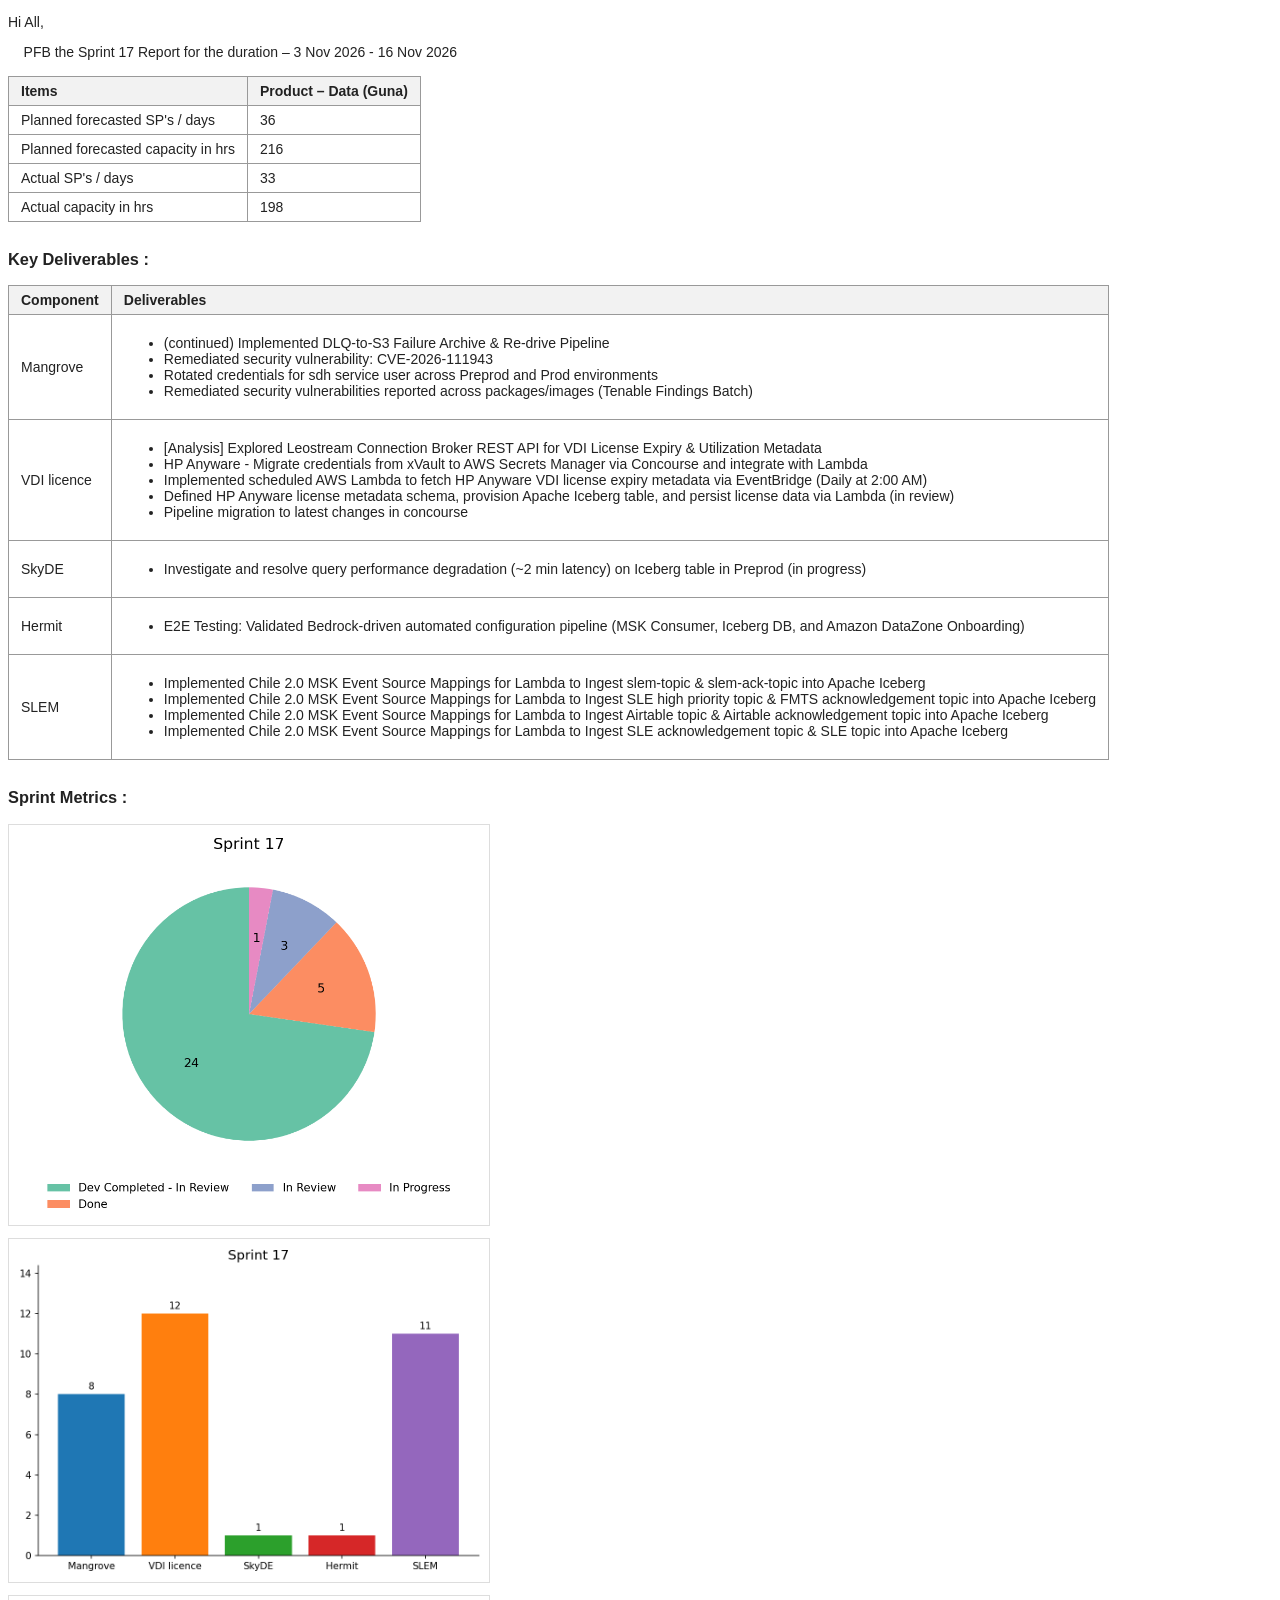
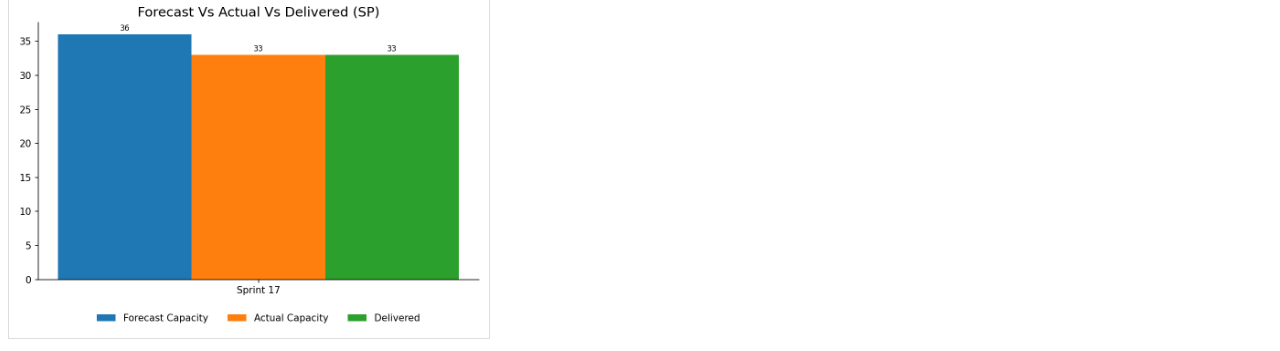
<file: reports/sprint-17-report.html>
<!DOCTYPE html>
<html lang="en">
<head>
<meta charset="UTF-8">
<title>Sprint 17 Report</title>
<style>
  body { font-family: Calibri, Arial, sans-serif; font-size: 14px; color: #222; }
  table { border-collapse: collapse; margin: 16px 0; }
  th, td { border: 1px solid #999; padding: 6px 12px; text-align: left; }
  th { background-color: #f2f2f2; }
  h3 { margin-top: 28px; }
  .metrics img { max-width: 480px; display: block; margin: 12px 0; border: 1px solid #ddd; }
</style>
</head>
<body>
<p>Hi All,</p>
<p>&nbsp;&nbsp;&nbsp;&nbsp;PFB the Sprint 17 Report for the duration &ndash; 3 Nov 2026 - 16 Nov 2026</p>

<table>
<tr><th>Items</th><th>Product &ndash; Data (Guna)</th></tr>
<tr><td>Planned forecasted SP's / days</td><td>36</td></tr>
<tr><td>Planned forecasted capacity in hrs</td><td>216</td></tr>
<tr><td>Actual SP's / days</td><td>33</td></tr>
<tr><td>Actual capacity in hrs</td><td>198</td></tr>
</table>

<h3>Key Deliverables :</h3>
<table>
<tr><th>Component</th><th>Deliverables</th></tr>
<tr><td>Mangrove</td><td><ul><li>(continued) Implemented DLQ-to-S3 Failure Archive &amp; Re-drive Pipeline</li><li>Remediated security vulnerability: CVE-2026-111943</li><li>Rotated credentials for sdh service user across Preprod and Prod environments</li><li>Remediated security vulnerabilities reported across packages/images (Tenable Findings Batch)</li></ul></td></tr>
<tr><td>VDI licence</td><td><ul><li>[Analysis] Explored Leostream Connection Broker REST API for VDI License Expiry &amp; Utilization Metadata</li><li>HP Anyware - Migrate credentials from xVault to AWS Secrets Manager via Concourse and integrate with Lambda</li><li>Implemented scheduled AWS Lambda to fetch HP Anyware VDI license expiry metadata via EventBridge (Daily at 2:00 AM)</li><li>Defined HP Anyware license metadata schema, provision Apache Iceberg table, and persist license data via Lambda (in review)</li><li>Pipeline migration to latest changes in concourse</li></ul></td></tr>
<tr><td>SkyDE</td><td><ul><li>Investigate and resolve query performance degradation (~2 min latency) on Iceberg table in Preprod (in progress)</li></ul></td></tr>
<tr><td>Hermit</td><td><ul><li>E2E Testing: Validated Bedrock-driven automated configuration pipeline (MSK Consumer, Iceberg DB, and Amazon DataZone Onboarding)</li></ul></td></tr>
<tr><td>SLEM</td><td><ul><li>Implemented Chile 2.0 MSK Event Source Mappings for Lambda to Ingest slem-topic &amp; slem-ack-topic into Apache Iceberg</li><li>Implemented Chile 2.0 MSK Event Source Mappings for Lambda to Ingest SLE high priority topic &amp; FMTS acknowledgement topic into Apache Iceberg</li><li>Implemented Chile 2.0 MSK Event Source Mappings for Lambda to Ingest Airtable topic &amp; Airtable acknowledgement topic into Apache Iceberg</li><li>Implemented Chile 2.0 MSK Event Source Mappings for Lambda to Ingest SLE acknowledgement topic &amp; SLE topic into Apache Iceberg</li></ul></td></tr>
</table>

<h3>Sprint Metrics :</h3>
<div class="metrics">
<img src="sprint-17-report_assets/chart-status.png" alt="Sprint metrics chart">
<img src="sprint-17-report_assets/chart-component.png" alt="Sprint metrics chart">
<img src="sprint-17-report_assets/chart-trend.png" alt="Sprint metrics chart">
</div>

</body>
</html>
</file>
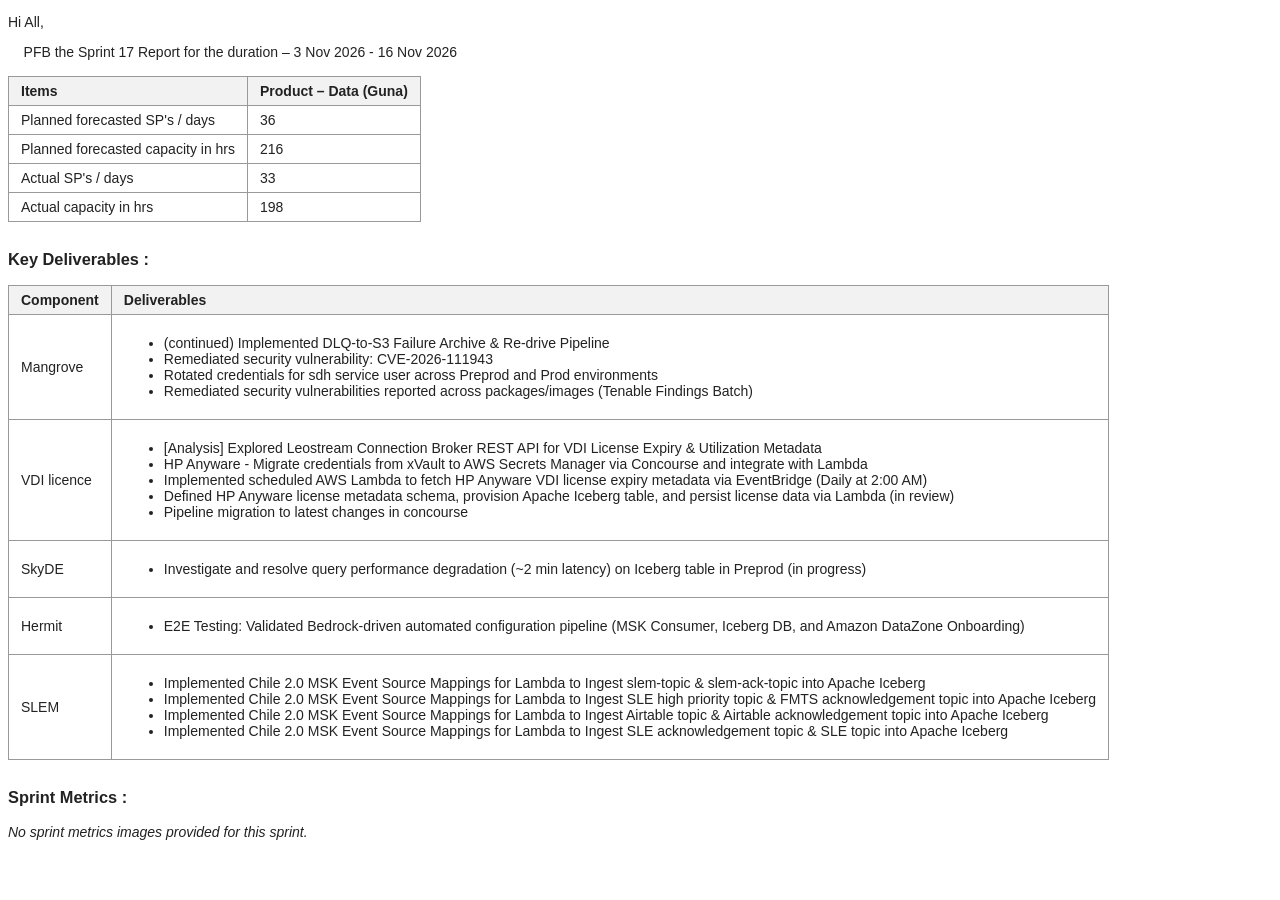
<file: .github/skills/sprint-report/references/example-output.html>
<!DOCTYPE html>
<html lang="en">
<head>
<meta charset="UTF-8">
<title>Sprint 17 Report</title>
<style>
  body { font-family: Calibri, Arial, sans-serif; font-size: 14px; color: #222; }
  table { border-collapse: collapse; margin: 16px 0; }
  th, td { border: 1px solid #999; padding: 6px 12px; text-align: left; }
  th { background-color: #f2f2f2; }
  h3 { margin-top: 28px; }
  .metrics img { max-width: 480px; display: block; margin: 12px 0; border: 1px solid #ddd; }
</style>
</head>
<body>
<p>Hi All,</p>
<p>&nbsp;&nbsp;&nbsp;&nbsp;PFB the Sprint 17 Report for the duration &ndash; 3 Nov 2026 - 16 Nov 2026</p>

<table>
<tr><th>Items</th><th>Product &ndash; Data (Guna)</th></tr>
<tr><td>Planned forecasted SP's / days</td><td>36</td></tr>
<tr><td>Planned forecasted capacity in hrs</td><td>216</td></tr>
<tr><td>Actual SP's / days</td><td>33</td></tr>
<tr><td>Actual capacity in hrs</td><td>198</td></tr>
</table>

<h3>Key Deliverables :</h3>
<table>
<tr><th>Component</th><th>Deliverables</th></tr>
<tr><td>Mangrove</td><td><ul><li>(continued) Implemented DLQ-to-S3 Failure Archive &amp; Re-drive Pipeline</li><li>Remediated security vulnerability: CVE-2026-111943</li><li>Rotated credentials for sdh service user across Preprod and Prod environments</li><li>Remediated security vulnerabilities reported across packages/images (Tenable Findings Batch)</li></ul></td></tr>
<tr><td>VDI licence</td><td><ul><li>[Analysis] Explored Leostream Connection Broker REST API for VDI License Expiry &amp; Utilization Metadata</li><li>HP Anyware - Migrate credentials from xVault to AWS Secrets Manager via Concourse and integrate with Lambda</li><li>Implemented scheduled AWS Lambda to fetch HP Anyware VDI license expiry metadata via EventBridge (Daily at 2:00 AM)</li><li>Defined HP Anyware license metadata schema, provision Apache Iceberg table, and persist license data via Lambda (in review)</li><li>Pipeline migration to latest changes in concourse</li></ul></td></tr>
<tr><td>SkyDE</td><td><ul><li>Investigate and resolve query performance degradation (~2 min latency) on Iceberg table in Preprod (in progress)</li></ul></td></tr>
<tr><td>Hermit</td><td><ul><li>E2E Testing: Validated Bedrock-driven automated configuration pipeline (MSK Consumer, Iceberg DB, and Amazon DataZone Onboarding)</li></ul></td></tr>
<tr><td>SLEM</td><td><ul><li>Implemented Chile 2.0 MSK Event Source Mappings for Lambda to Ingest slem-topic &amp; slem-ack-topic into Apache Iceberg</li><li>Implemented Chile 2.0 MSK Event Source Mappings for Lambda to Ingest SLE high priority topic &amp; FMTS acknowledgement topic into Apache Iceberg</li><li>Implemented Chile 2.0 MSK Event Source Mappings for Lambda to Ingest Airtable topic &amp; Airtable acknowledgement topic into Apache Iceberg</li><li>Implemented Chile 2.0 MSK Event Source Mappings for Lambda to Ingest SLE acknowledgement topic &amp; SLE topic into Apache Iceberg</li></ul></td></tr>
</table>

<h3>Sprint Metrics :</h3>
<div class="metrics">
<p><em>No sprint metrics images provided for this sprint.</em></p>
</div>

</body>
</html>
</file>
